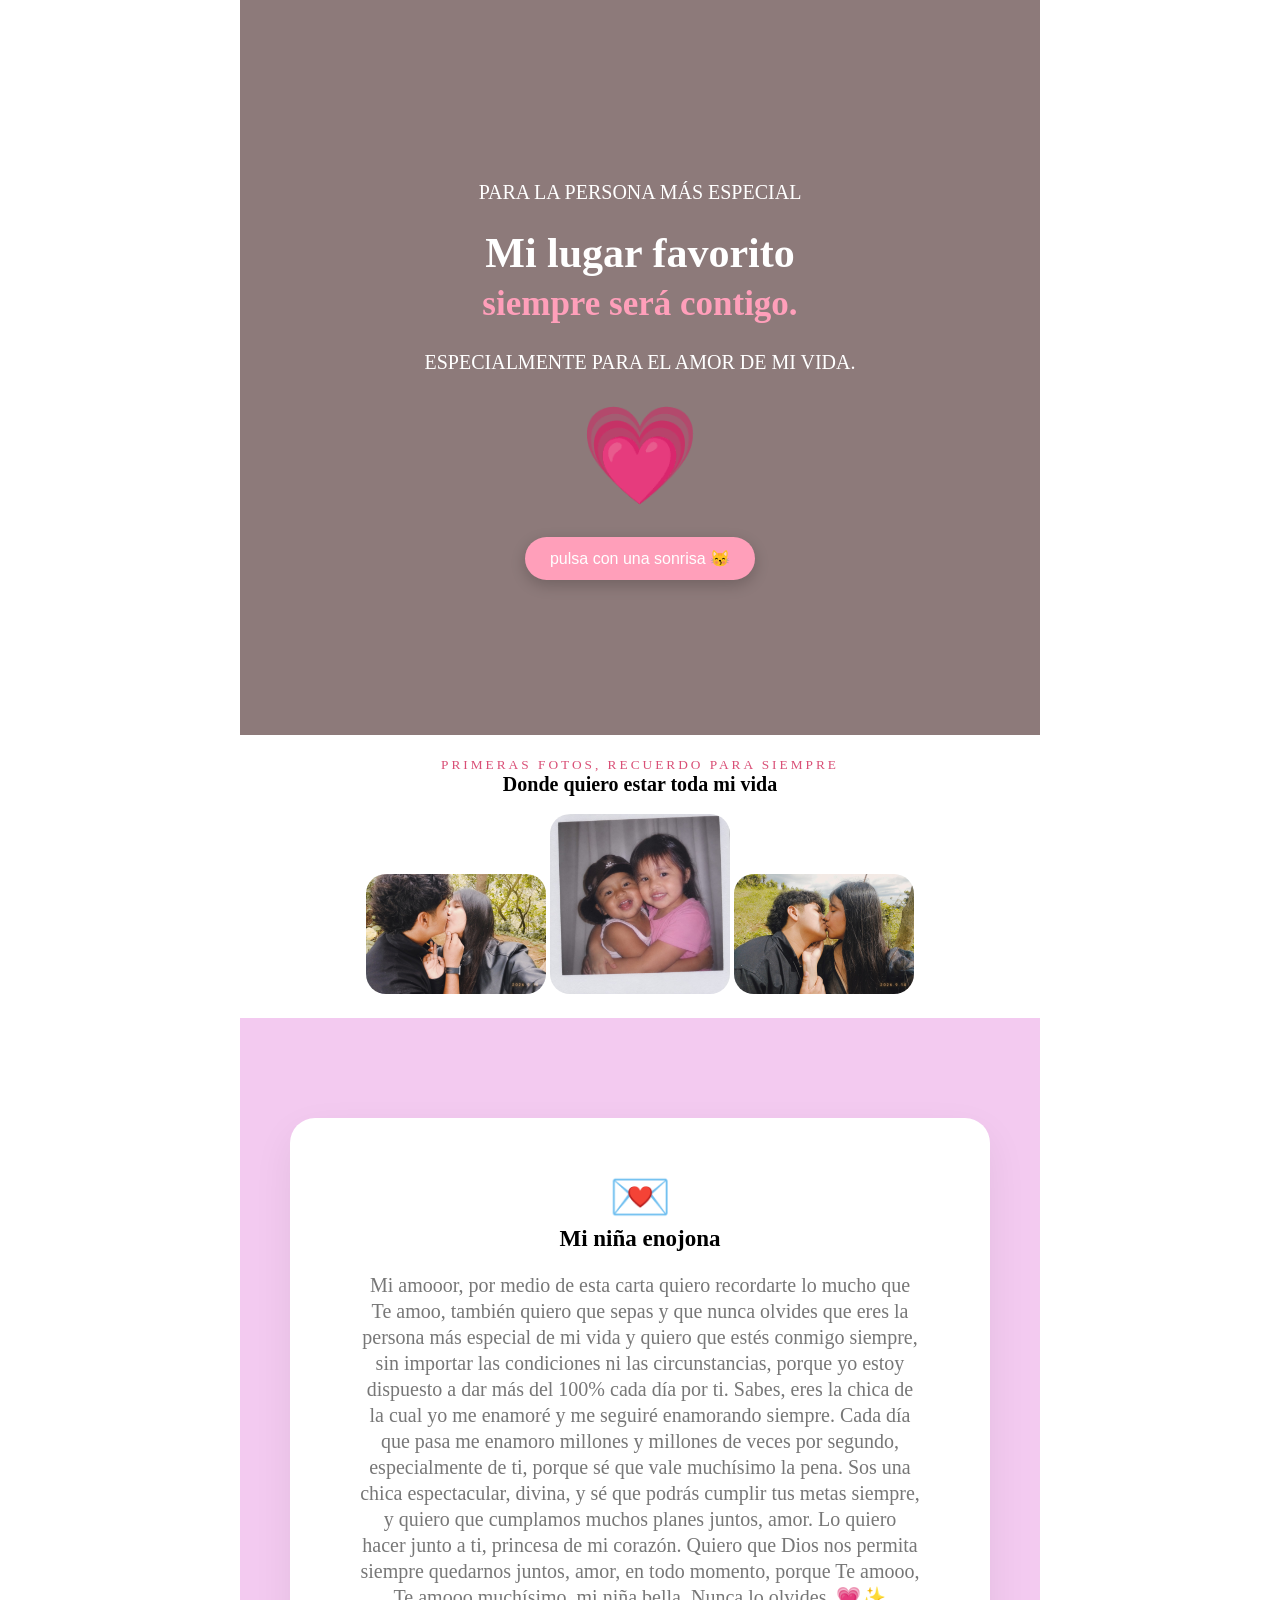
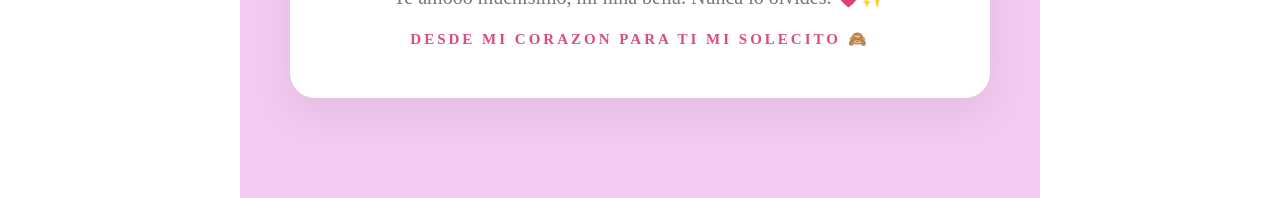
<file: index.html>
<!DOCTYPE html>
<html lang="es">

<head>
    <meta charset="UTF-8">

    <meta name="viewport" content="width=device-width, initial-scale=1.0">

    <link rel="stylesheet" href="estilos.css">
    <title>TE AMOOOO</title>
</head>

<body>

    <header>

        <div id="div1">
            <p>PARA LA PERSONA MÁS ESPECIAL</p>
            <h1>Mi lugar favorito<br>
                <span>siempre será contigo.</span>
            </h1>

            <p>ESPECIALMENTE PARA EL AMOR DE MI VIDA.</p>

            <h2 id="jyj">💗</h2>

            <audio id="musica">
                <source src="cancion1.mp3" type="audio/mpeg">
            </audio>

            <button id="botonMusica" onclick="reproducirMusica()">
                pulsa con una sonrisa 😽
            </button>


    </header>

    <section class="contenedor-fotos">
        <small>PRIMERAS FOTOS, RECUERDO PARA SIEMPRE</small>
        <h3>Donde quiero estar toda mi vida</h3>

        </br>
        <div class="fotos">

            <img src="FOTO1.jpeg">
            <img src="FOTO2.jpeg">
            <img src="FOTO3.jpeg">
        </div>
    </section>

    <section id="my1">

        <div class="carta-box">
            <span>💌</span>
            <h1 id="h1">Mi niña enojona </h1>

            <p>
                Mi amooor, por medio de esta carta quiero recordarte lo mucho que Te amoo, también quiero que sepas y
                que nunca olvides que eres la persona más especial de mi vida y quiero que estés conmigo siempre, sin
                importar las condiciones ni las circunstancias, porque yo estoy dispuesto a dar más del 100% cada día
                por ti. Sabes, eres la chica de la cual yo me enamoré y me seguiré enamorando siempre. Cada día que pasa
                me enamoro millones y millones de veces por segundo, especialmente de ti, porque sé que vale muchísimo
                la pena. Sos una chica espectacular, divina, y sé que podrás cumplir tus metas siempre, y quiero que
                cumplamos muchos planes juntos, amor. Lo quiero hacer junto a ti, princesa de mi corazón. Quiero que
                Dios nos permita siempre quedarnos juntos, amor, en todo momento, porque Te amooo, Te amooo muchísimo,
                mi niña bella. Nunca lo olvides. 💗✨

            </p>

            <strong>DESDE MI CORAZON PARA TI MI SOLECITO 🙈</strong>
        </div>
    </section>
    <script>
        function reproducirMusica() {
            const musica = document.getElementById("musica");
            musica.play();
        }
    </script>
</body>


</html>
</file>
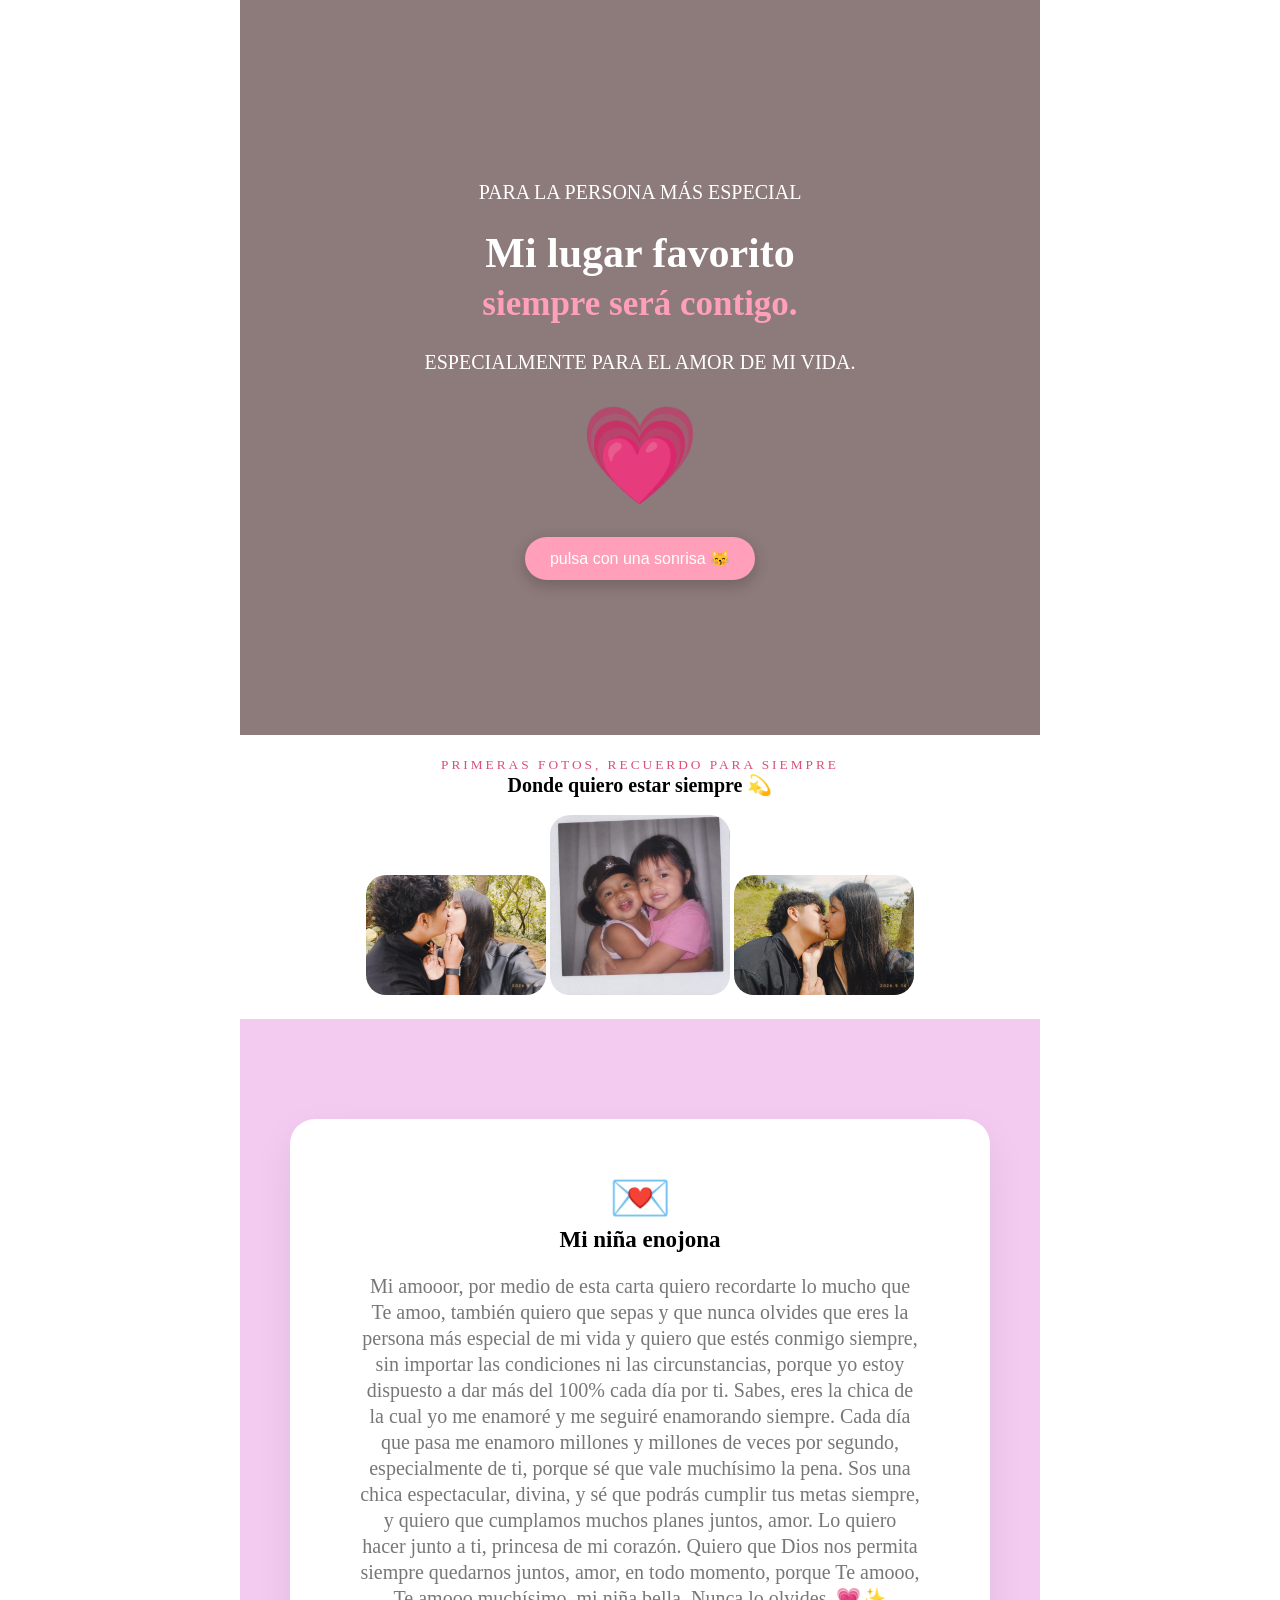
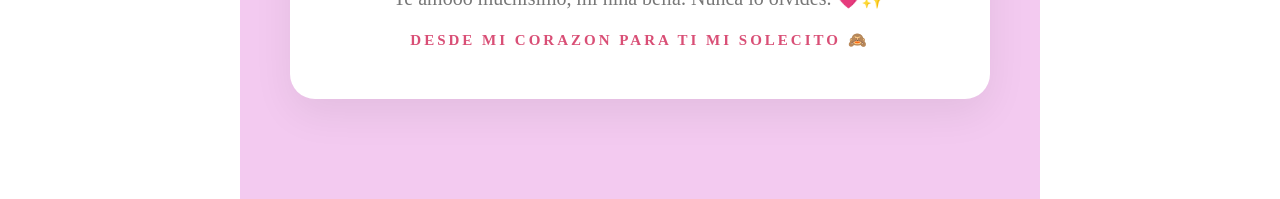
<file: index2.html>
<!DOCTYPE html>
<html lang="es">

<head>
    <meta charset="UTF-8">

    <meta name="viewport" content="width=device-width, initial-scale=1.0">

    <link rel="stylesheet" href="estilos.css">
    <title>TE AMOOOO</title>
</head>

<body>

    <header>

        <div id="div1">
            <p>PARA LA PERSONA MÁS ESPECIAL</p>
            <h1>Mi lugar favorito<br>
                <span>siempre será contigo.</span>
            </h1>

            <p>ESPECIALMENTE PARA EL AMOR DE MI VIDA.</p>

            <h2 id="jyj">💗</h2>

            <audio id="musica">
                <source src="cancion1.mp3" type="audio/mpeg">
            </audio>

            <button id="botonMusica" onclick="reproducirMusica()">
                pulsa con una sonrisa 😽
            </button>


    </header>

    <section class="contenedor-fotos">
        <small>PRIMERAS FOTOS, RECUERDO PARA SIEMPRE</small>
        <h3>Donde quiero estar siempre 💫</h3>

        </br>
        <div class="fotos">

            <img src="FOTO1.jpeg">
            <img src="FOTO2.jpeg">
            <img src="FOTO3.jpeg">
        </div>
    </section>

    <section id="my1">

        <div class="carta-box">
            <span>💌</span>
            <h1 id="h1">Mi niña enojona </h1>

            <p>
                Mi amooor, por medio de esta carta quiero recordarte lo mucho que Te amoo, también quiero que sepas y
                que nunca olvides que eres la persona más especial de mi vida y quiero que estés conmigo siempre, sin
                importar las condiciones ni las circunstancias, porque yo estoy dispuesto a dar más del 100% cada día
                por ti. Sabes, eres la chica de la cual yo me enamoré y me seguiré enamorando siempre. Cada día que pasa
                me enamoro millones y millones de veces por segundo, especialmente de ti, porque sé que vale muchísimo
                la pena. Sos una chica espectacular, divina, y sé que podrás cumplir tus metas siempre, y quiero que
                cumplamos muchos planes juntos, amor. Lo quiero hacer junto a ti, princesa de mi corazón. Quiero que
                Dios nos permita siempre quedarnos juntos, amor, en todo momento, porque Te amooo, Te amooo muchísimo,
                mi niña bella. Nunca lo olvides. 💗✨

            </p>

            <strong>DESDE MI CORAZON PARA TI MI SOLECITO 🙈</strong>
        </div>
    </section>
    <script>
        function reproducirMusica() {
            const musica = document.getElementById("musica");
            musica.play();
        }
    </script>
</body>


</html>
</file>
<file: estilos.css>
header {
    min-height: 60vh;
    color: white;
    background-color: rgba(129, 107, 107, 0.897);

}



#div1 {
    text-align: center;
    padding: 15vh 20px;

}

#div1 h1 {
    font-size: 42px;
    margin: 20px;
}

#div1 h1 span {
    font-size: 35px;
    color: #ff9fba;
}

#div1 p {
    margin: 20px;
    line-height: 1.7;
}

#jyj {
    font-size: clamp(4rem, 15vw, 8rem);

}

.galeria {
    text-align: center;
    padding: 80px 20px 40px;
}

small {

    color: #d94f76;
    letter-spacing: 3px;

}



.fotos img {
    width: 100% important;
    max-width: 180px;
    /* Ancho uniforme para las 3 */
    height: 320px important;
    /* Altura fija idéntica para las 3 */
    object-fit: cover;
    /* Rena y recorta suavemente para que no se deformen */
    border-radius: 20px;
    /* Bordes redondeados */
    line-height: 1.5;
}

#my1 {

    padding: 100px 20px;
    text-align: center;
    background: #f3caf0;
}

.carta-box {
    max-width: 700px;
    margin: auto;
    background: white;
    padding: 50px;
    border-radius: 25px;
    box-shadow: 0 15px 40px #0001;
}

.carta-box span {
    font-size: 50px;

}

.carta-box p {
    color: #777;
    line-height: 1.3;
    margin: 20px;
}

strong {
    color: #d94f76;
    letter-spacing: 3px;
    font-size: 15px;
}

/* --- REGIONAL / BASE RESPONSIVA --- */
#h1 {
    font-size: 23px;
}

* {
    box-sizing: border-box;
    margin: 0;
    padding: 0;
}

/* Evita que aparezca desplazamiento horizontal molesto */
html,
body {
    width: 100%;
    overflow-x: hidden;
}

/* Hace que las imágenes nunca se salgan de la pantalla */
img,
video {
    max-width: 100%;
    height: auto;
}

/* Contenedor principal adaptable */
header,
main,
section,
.contenedor {
    width: 90%;
    /* En celular ocupa el 90% de la pantalla */
    max-width: 800px;
    /* En PC no crece más de 800px para verse ordenado */
    margin: 0 auto;
    /* Centra todo horizontalmente */
    padding: 20px 10px;
    text-align: center;
    /* Centra los textos y emojis */
}

/* Ajusta los tamaños de texto e íconos automáticamente */
h1 {
    font-size: clamp(1.8rem, 5vw, 3rem);
}

p {
    font-size: clamp(1rem, 3.5vw, 1.25rem);
}

/* Ajuste para el corazón o emojis */
.corazon,
h2 {
    font-size: clamp(3rem, 12vw, 6rem) !important;
}

h3 {
    font-size: 20px;
}

#botonMusica {
    background: #ff9fba;
    color: white;
    border: none;
    padding: 12px 25px;
    border-radius: 30px;
    font-size: 16px;
    cursor: pointer;
    box-shadow: 0 5px 15px rgba(0, 0, 0, 0.2);
    margin-top: 25px;
}

#botonMusica:hover {
    transform: scale(1.05);
}
</file>
